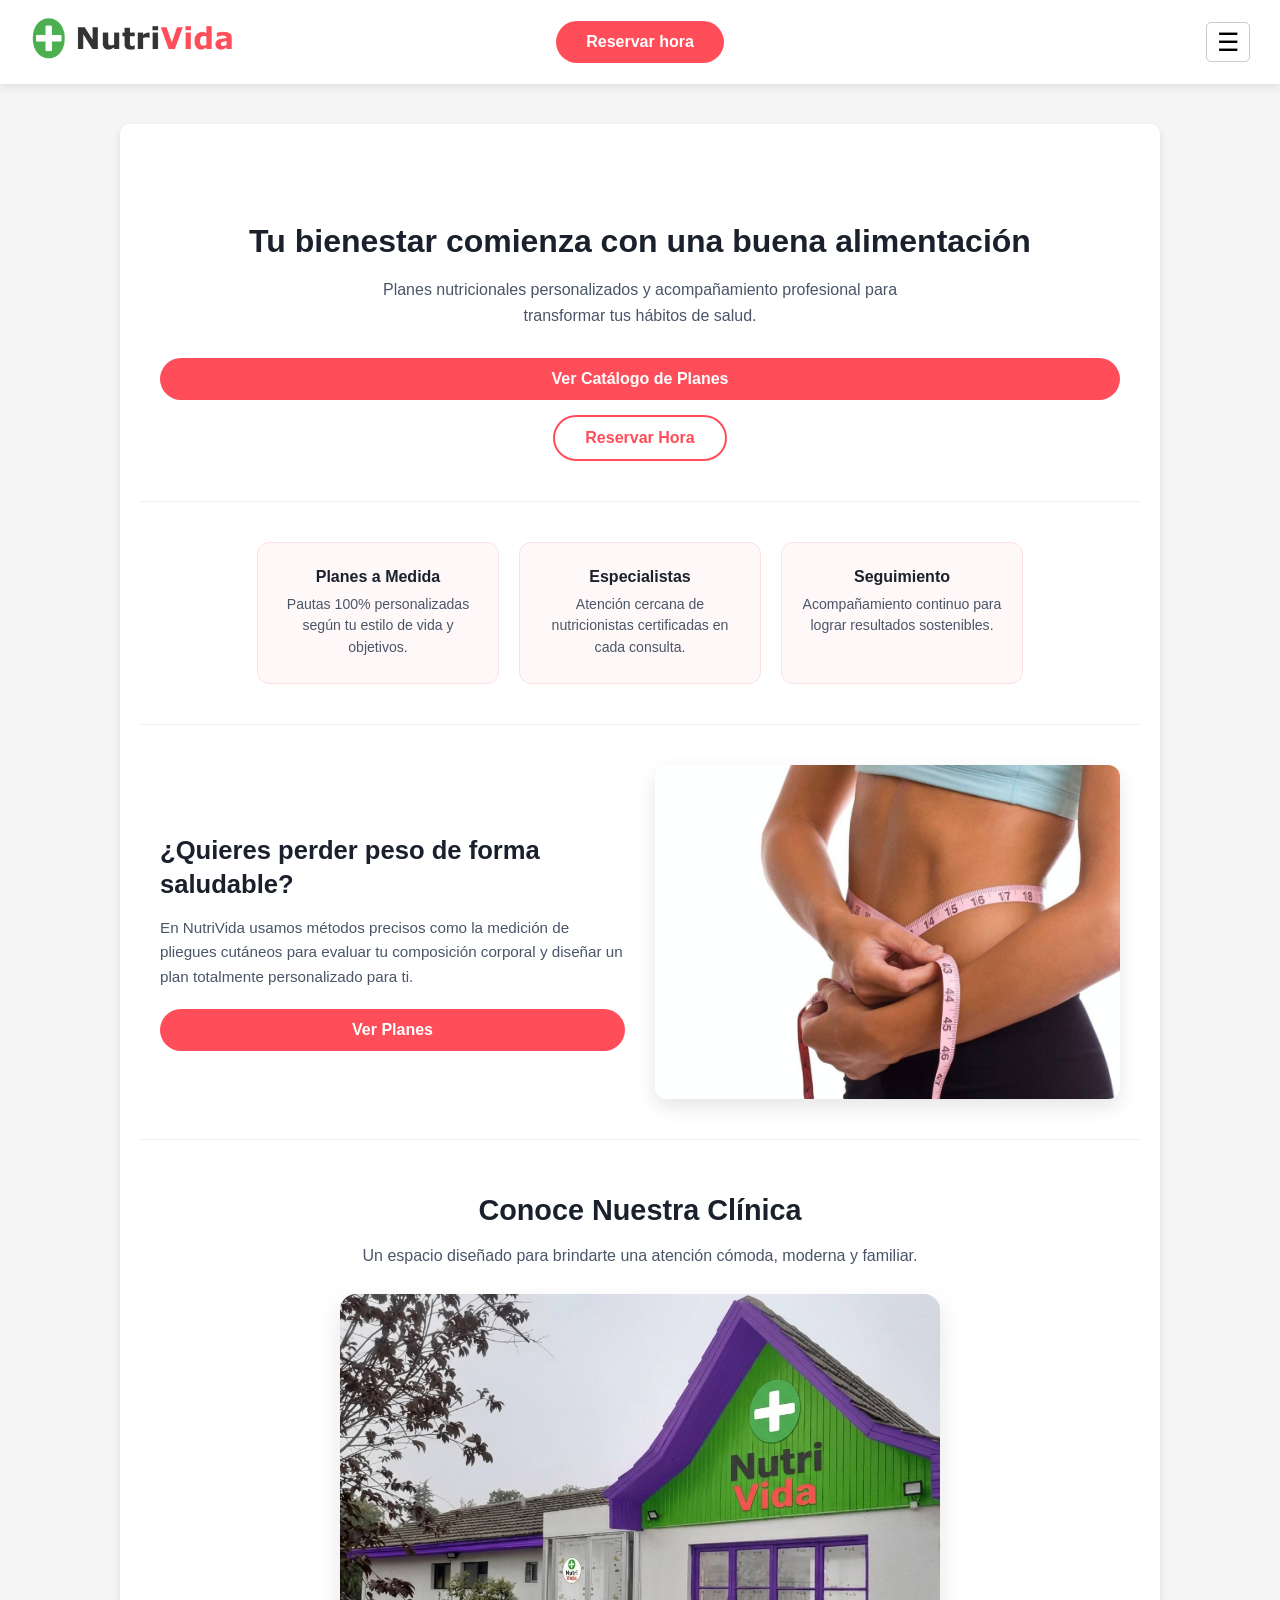
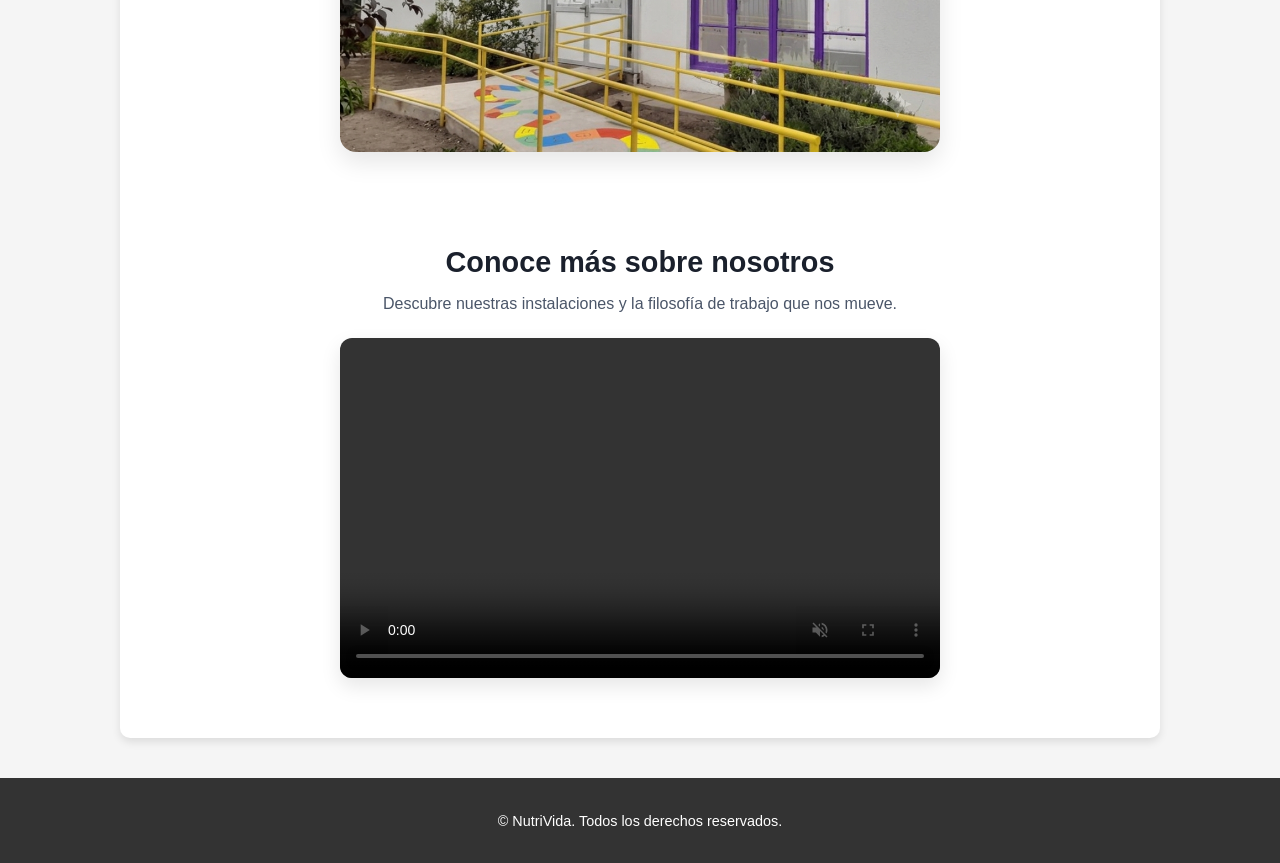
<file: index.html>
<!DOCTYPE html>
<html lang="es">
<head>
    <meta charset="UTF-8">
    <meta name="viewport" content="width=device-width, initial-scale=1.0">
    <title>Inicio - NutriVida</title>
    <link rel="stylesheet" href="css/style.css">
</head>
<body>
    <header>
        <nav class="navbar-clinica">
            <div class="nav-logo">
                <a href="index.html">
                    <img src="img/logo-nutrivida.png" alt="Logo NutriVida" height="50">
                </a>
            </div>
            <div class="nav-centro">
                <a href="productos.html" class="btn-principal">Reservar hora</a>
            </div>
            <div class="nav-derecha">
                <div class="dropdown">
                    <a href="#" class="btn-hamburguesa">&#9776;</a>
                    <div class="dropdown-content menu-alineado">
                        <a href="login.html">Iniciar Sesión</a>
                        <a href="registro.html">Registrarse</a>
                        <a href="productos.html">Productos</a>
                    </div>
                </div>
            </div>
        </nav>
    </header>

    <main id="contenido">
        
        <section class="hero-seccion">
            <h1>Tu bienestar comienza con una buena alimentación</h1>
            <p class="subtitulo">Planes nutricionales personalizados y acompañamiento profesional para transformar tus hábitos de salud.</p>
            <div class="hero-acciones">
                <a href="productos.html" class="btn-principal">Ver Catálogo de Planes</a>
                <a href="productos.html" class="btn-secundario">Reservar Hora</a>
            </div>
        </section>

        
        <section class="caracteristicas-grid">
            <div class="card-feature">
                <h3>Planes a Medida</h3>
                <p>Pautas 100% personalizadas según tu estilo de vida y objetivos.</p>
            </div>
            <div class="card-feature">
                <h3>Especialistas</h3>
                <p>Atención cercana de nutricionistas certificadas en cada consulta.</p>
            </div>
            <div class="card-feature">
                <h3>Seguimiento</h3>
                <p>Acompañamiento continuo para lograr resultados sostenibles.</p>
            </div>
        </section>

        <section class="seccion-perdida-peso">
            <div class="perdida-texto">
                <h2>¿Quieres perder peso de forma saludable?</h2>
                <p>En NutriVida usamos métodos precisos como la medición de pliegues cutáneos para evaluar tu composición corporal y diseñar un plan totalmente personalizado para ti.</p>
                <a href="productos.html" class="btn-principal">Ver Planes</a>
            </div>
            <div class="perdida-imagen">
                <img src="img/pliegues-cutaneos.jpeg" alt="Medición de pliegues cutáneos">
            </div>
        </section>

       
        <section class="seccion-servicios">
            <h2 class="titulo-servicios">Conoce Nuestra Clínica</h2>
            <p class="bajada-servicios">Un espacio diseñado para brindarte una atención cómoda, moderna y familiar.</p>

            <div class="contenedor-img">
                <img src="img/clinica.png" alt="Fachada de la clínica NutriVida" class="imagen-clinica">
            </div>
        </section>


        <section class="seccion-video">
            <h2>Conoce más sobre nosotros</h2>
            <p>Descubre nuestras instalaciones y la filosofía de trabajo que nos mueve.</p>
            
            <div class="contenedor-video">
                <video controls autoplay loop muted>
                    <source src="video/video.mp4" type="video/mp4">
                </video>
            </div>
        </section>

    </main>

  
    <footer class="footer-principal">
        <p>&copy; NutriVida. Todos los derechos reservados.</p>
    </footer>

</body>
</html>
</file>
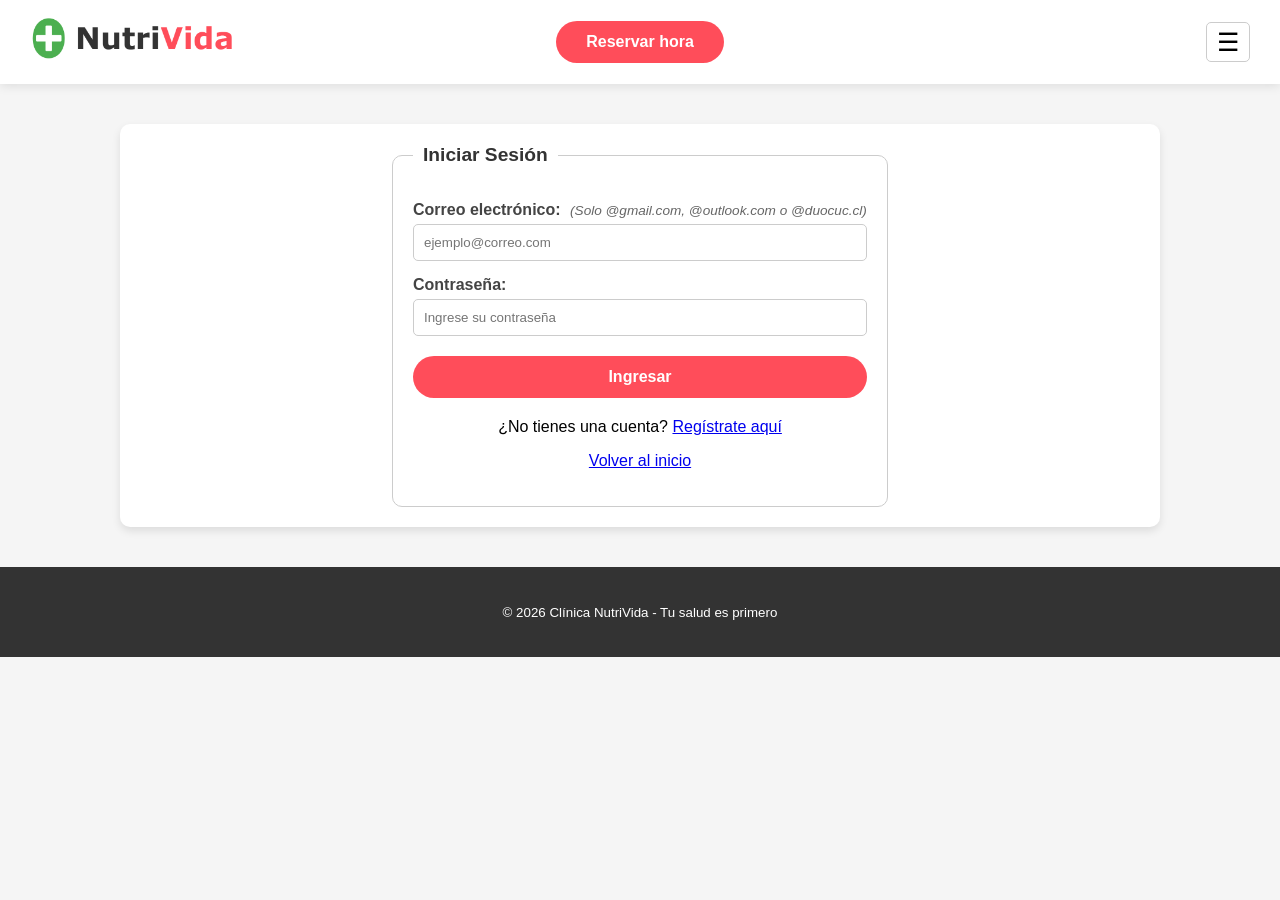
<file: login.html>
<!DOCTYPE html>
<html lang="es">
<head>
    <meta charset="UTF-8">
    <meta name="viewport" content="width=device-width, initial-scale=1.0">
    <title>Iniciar Sesión - NutriVida</title>
    <link rel="stylesheet" href="css/style.css">
</head>
<body>
    <header>
        <nav class="navbar-clinica">
            <div class="nav-logo">
                <a href="index.html">
                    <img src="img/logo-nutrivida.png" alt="Logo NutriVida" height="50">
                </a>
            </div>
            <div class="nav-centro">
                <a href="productos.html" class="btn-principal">Reservar hora</a>
            </div>
            <div class="nav-derecha">
                <div class="dropdown">
                    <a href="#" class="btn-hamburguesa">&#9776;</a>
                    <div class="dropdown-content menu-alineado">
                        <a href="login.html">Iniciar Sesión</a>
                        <a href="registro.html">Registrarse</a>
                    </div>
                </div>
            </div>
        </nav>
    </header>

    <main id="contenido">
        <div class="formulario-contenedor">
            <form name="login" id="contacto" action="">
                <fieldset>
                    <legend>Iniciar Sesión</legend>

                    <label for="email">Correo electrónico: <span class="ayuda">(Solo @gmail.com, @outlook.com o @duocuc.cl)</span></label>
                    <input type="email" id="email" class="caja" placeholder="ejemplo@correo.com" required>

                    <label for="pass">Contraseña: </label>
                    <input type="password" id="pass" class="caja" placeholder="Ingrese su contraseña" required>

                    <button type="submit" class="btn-principal" style="margin-top: 20px;"> Ingresar </button>

                    <div style="text-align: center; margin-top: 20px;">
                        <p>¿No tienes una cuenta? <a href="registro.html">Regístrate aquí</a></p>
                        <p><a href="index.html">Volver al inicio</a></p>
                    </div>
                </fieldset>
            </form>
        </div>
    </main>

    <footer id="pie">
        <p><small>&copy; 2026 Clínica NutriVida - Tu salud es primero</small></p>
    </footer>

    <script src="js/login.js"></script>
</body>
</html>
</file>
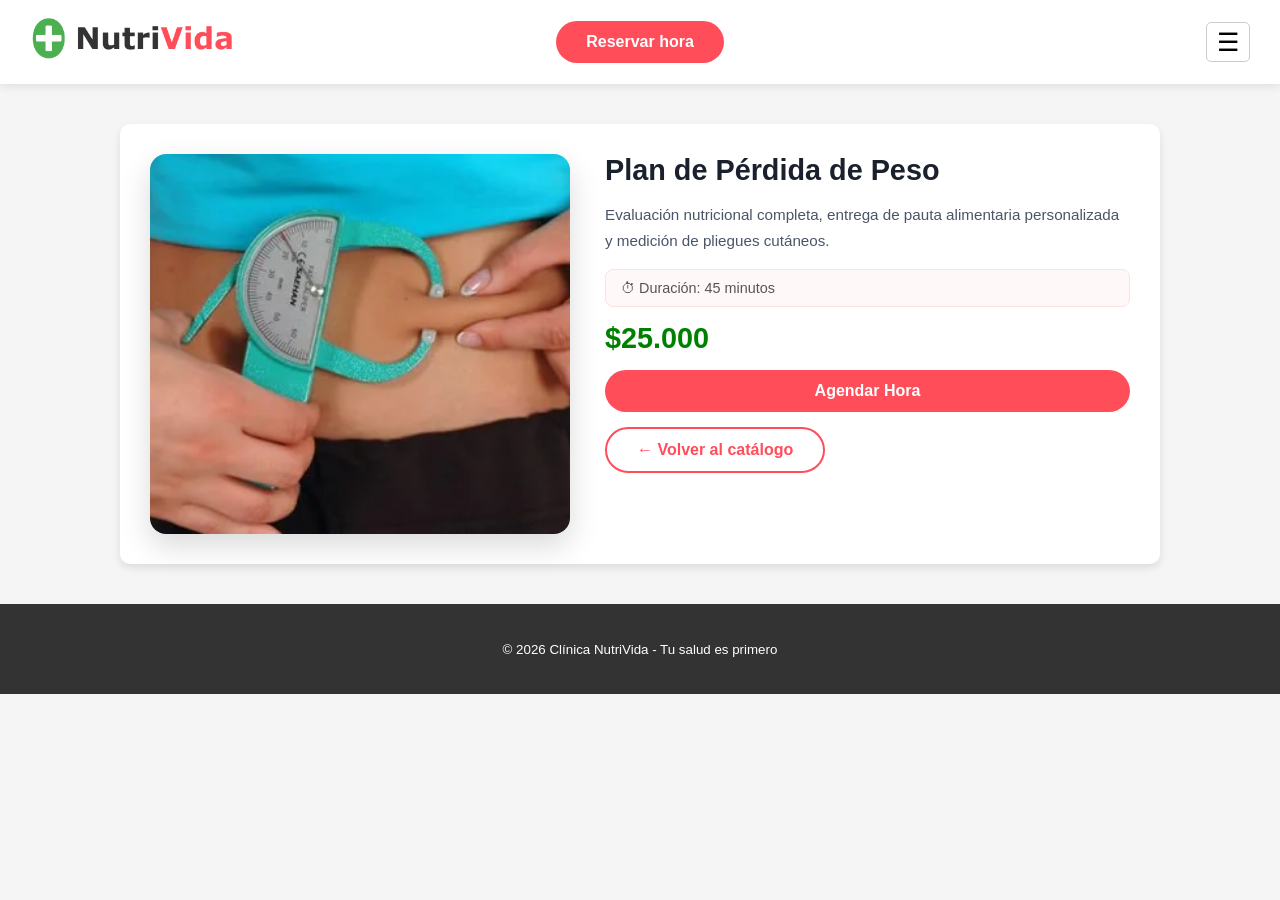
<file: producto.html>
<!DOCTYPE html>
<html lang="es">
<head>
    <meta charset="UTF-8">
    <meta name="viewport" content="width=device-width, initial-scale=1.0">
    <title>Detalle del Plan - NutriVida</title>
    <link rel="stylesheet" href="css/style.css">
</head>
<body>
    <header>
        <nav class="navbar-clinica">
            <div class="nav-logo">
                <a href="index.html">
                    <img src="img/logo-nutrivida.png" alt="Logo NutriVida" height="50">
                </a>
            </div>
            <div class="nav-centro">
                <a href="productos.html" class="btn-principal">Reservar hora</a>
            </div>
            <div class="nav-derecha">
                <div class="dropdown">
                    <a href="#" class="btn-hamburguesa">&#9776;</a>
                    <div class="dropdown-content menu-alineado">
                        <a href="login.html">Iniciar Sesión</a>
                        <a href="registro.html">Registrarse</a>
                        <a href="index.html">Inicio</a>
                    </div>
                </div>
            </div>
        </nav>
    </header>

    <main id="contenido">
        <section class="detalle-producto">
            <div class="detalle-imagen">
                <img src="img/pliegues_cutaneos.jpg" alt="Detalle Pérdida de Peso">
            </div>
            <div class="detalle-info">
                <h2>Plan de Pérdida de Peso</h2>
                <p class="detalle-descripcion">Evaluación nutricional completa, entrega de pauta alimentaria personalizada y medición de pliegues cutáneos.</p>
                <div class="detalle-meta">
                    <span>⏱ Duración: 45 minutos</span>
                </div>
                <p class="precio">$25.000</p>
                <div class="detalle-acciones">
                    <button class="btn-principal" id="btn-agendar">Agendar Hora</button>
                    <a href="productos.html" class="btn-secundario">← Volver al catálogo</a>
                </div>
            </div>
        </section>
    </main>

    <footer id="pie">
        <p><small>&copy; 2026 Clínica NutriVida - Tu salud es primero</small></p>
    </footer>
    <script src="js/producto.js"></script>
</body>
</html>
</file>
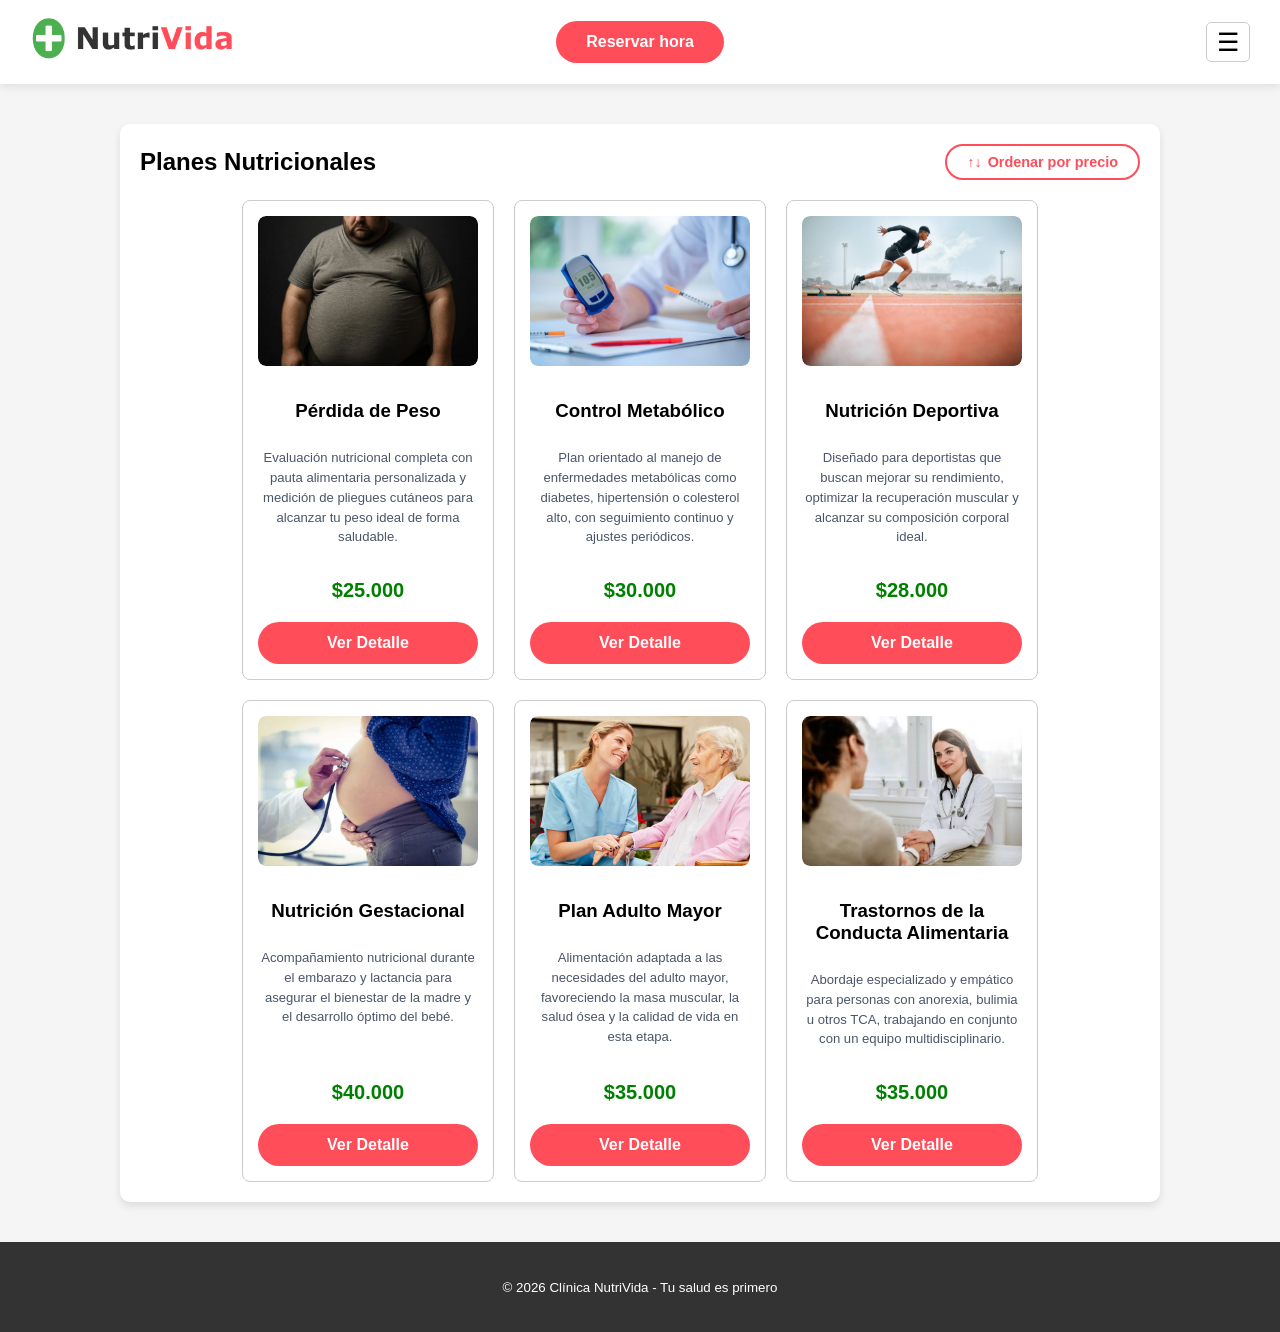
<file: productos.html>
<!DOCTYPE html>
<html lang="es">
<head>
    <meta charset="UTF-8">
    <meta name="viewport" content="width=device-width, initial-scale=1.0">
    <title>Planes - NutriVida</title>
    <link rel="stylesheet" href="css/style.css">
</head>
<body>
    <header>
        <nav class="navbar-clinica">
            <div class="nav-logo">
                <a href="index.html">
                    <img src="img/logo-nutrivida.png" alt="Logo NutriVida" height="50">
                </a>
            </div>
            <div class="nav-centro">
                <a href="productos.html" class="btn-principal">Reservar hora</a>
            </div>
            <div class="nav-derecha">
                <div class="dropdown">
                    <a href="#" class="btn-hamburguesa">&#9776;</a>
                    <div class="dropdown-content menu-alineado">
                        <a href="index.html">Inicio</a>
                        <a href="login.html">Iniciar Sesión</a>
                        <a href="registro.html">Registrarse</a>
                    </div>
                </div>
            </div>
        </nav>
    </header>

    <main id="contenido">
        <section class="seccion">
            <div class="seccion-header">
                <h2>Planes Nutricionales</h2>
                <button class="btn-ordenar" id="btn-ordenar">
                    <span id="icono-orden">↑↓</span> Ordenar por precio
                </button>
            </div>
            <div class="galeria">
                <article class="tarjeta-producto" data-precio="25000">
                    <div class="imagen-producto">
                        <img src="img/gordito.jpg" alt="Pérdida de peso">
                    </div>
                    <h3>Pérdida de Peso</h3>
                    <p class="descripcion-producto">Evaluación nutricional completa con pauta alimentaria personalizada y medición de pliegues cutáneos para alcanzar tu peso ideal de forma saludable.</p>
                    <p class="precio">$25.000</p>
                    <a href="producto.html" class="btn-principal">Ver Detalle</a>
                </article>

                <article class="tarjeta-producto" data-precio="30000">
                    <div class="imagen-producto">
                        <img src="img/manejojpg.jpg" alt="Control Metabólico">
                    </div>
                    <h3>Control Metabólico</h3>
                    <p class="descripcion-producto">Plan orientado al manejo de enfermedades metabólicas como diabetes, hipertensión o colesterol alto, con seguimiento continuo y ajustes periódicos.</p>
                    <p class="precio">$30.000</p>
                    <button class="btn-principal btn-inactivo">Ver Detalle</button>
                </article>

                <article class="tarjeta-producto" data-precio="28000">
                    <div class="imagen-producto">
                        <img src="img/deportiva.jpg" alt="Nutrición Deportiva">
                    </div>
                    <h3>Nutrición Deportiva</h3>
                    <p class="descripcion-producto">Diseñado para deportistas que buscan mejorar su rendimiento, optimizar la recuperación muscular y alcanzar su composición corporal ideal.</p>
                    <p class="precio">$28.000</p>
                    <button class="btn-principal btn-inactivo">Ver Detalle</button>
                </article>

                <article class="tarjeta-producto" data-precio="40000">
                    <div class="imagen-producto">
                        <img src="img/embarazadas-700x467.jpg" alt="Nutricion gestacional">
                    </div>
                    <h3>Nutrición Gestacional</h3>
                    <p class="descripcion-producto">Acompañamiento nutricional durante el embarazo y lactancia para asegurar el bienestar de la madre y el desarrollo óptimo del bebé.</p>
                    <p class="precio">$40.000</p>
                    <button class="btn-principal btn-inactivo">Ver Detalle</button>
                </article>

                <article class="tarjeta-producto" data-precio="35000">
                    <div class="imagen-producto">
                        <img src="img/adultoMayor.jpg" alt="Plan de nutricion adulto mayor">
                    </div>
                    <h3>Plan Adulto Mayor</h3>
                    <p class="descripcion-producto">Alimentación adaptada a las necesidades del adulto mayor, favoreciendo la masa muscular, la salud ósea y la calidad de vida en esta etapa.</p>
                    <p class="precio">$35.000</p>
                    <button class="btn-principal btn-inactivo">Ver Detalle</button>
                </article>

                <article class="tarjeta-producto" data-precio="35000">
                    <div class="imagen-producto">
                        <img src="img/uu.jpg" alt="TCA">
                    </div>
                    <h3>Trastornos de la Conducta Alimentaria</h3>
                    <p class="descripcion-producto">Abordaje especializado y empático para personas con anorexia, bulimia u otros TCA, trabajando en conjunto con un equipo multidisciplinario.</p>
                    <p class="precio">$35.000</p>
                    <button class="btn-principal btn-inactivo">Ver Detalle</button>
                </article>



            </div>
        </section>
    </main>

    <footer id="pie">
        <p><small>&copy; 2026 Clínica NutriVida - Tu salud es primero</small></p>
    </footer>

    <script src="js/productos.js"></script>
</body>
</html>
</file>
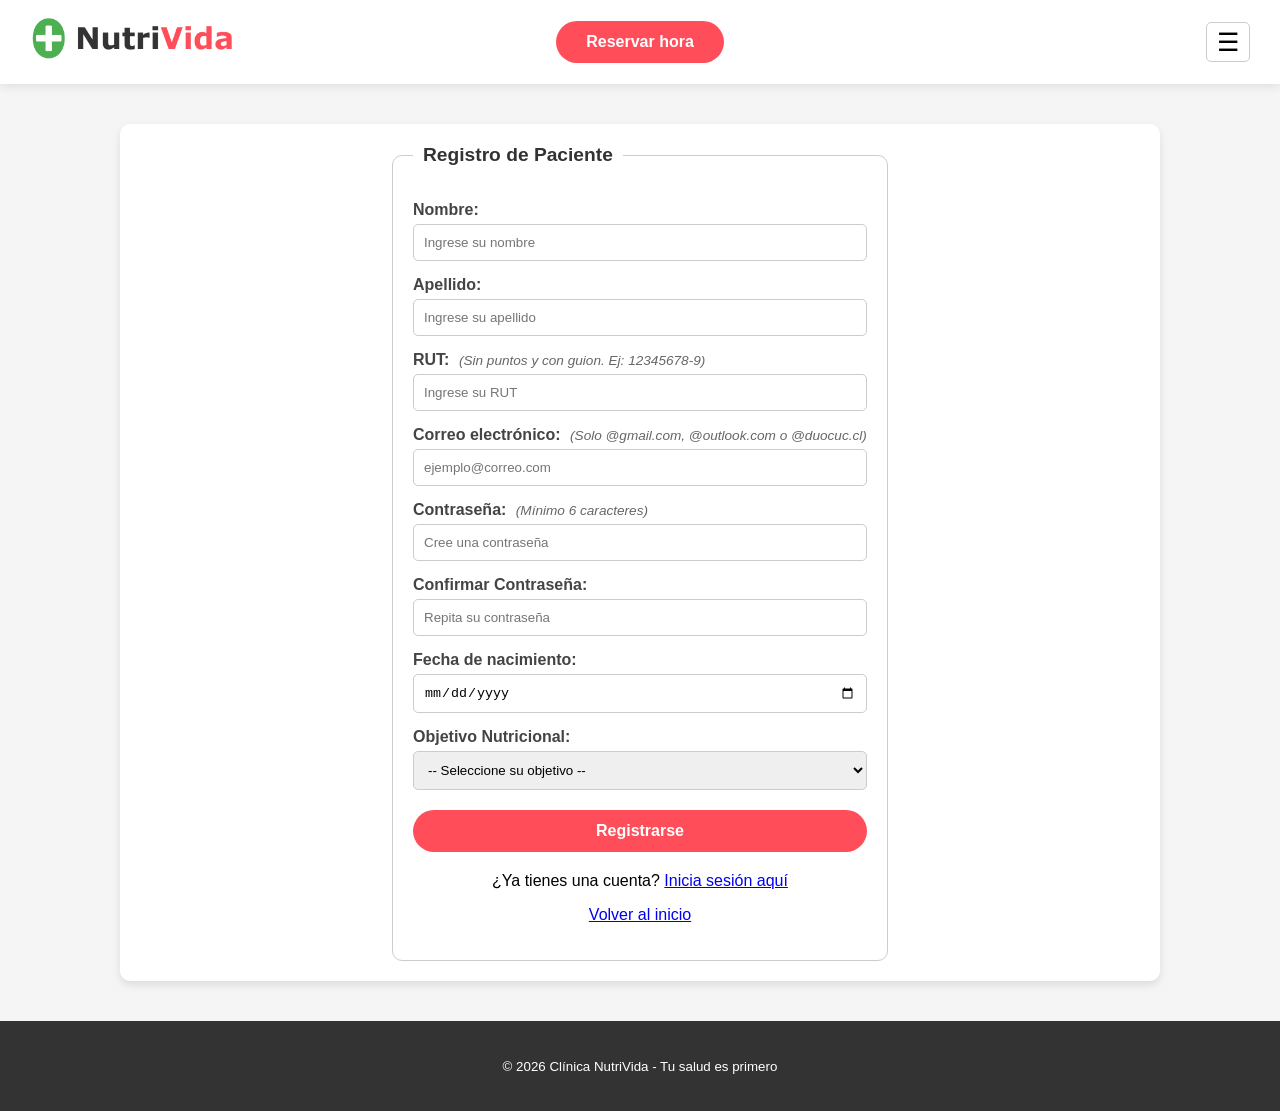
<file: registro.html>
<!DOCTYPE html>
<html lang="es">
<head>
    <meta charset="UTF-8">
    <meta name="viewport" content="width=device-width, initial-scale=1.0">
    <title>Registro Paciente - NutriVida</title>
    <link rel="stylesheet" href="css/style.css">
</head>
<body>
    <header>
        <nav class="navbar-clinica">
            <div class="nav-logo">
                <a href="index.html">
                    <img src="img/logo-nutrivida.png" alt="Logo NutriVida" height="50">
                </a>
            </div>
            <div class="nav-centro">
                <a href="productos.html" class="btn-principal">Reservar hora</a>
            </div>
            <div class="nav-derecha">
                <div class="dropdown">
                    <a href="#" class="btn-hamburguesa">&#9776;</a>
                    <div class="dropdown-content menu-alineado">
                        <a href="login.html">Iniciar Sesión</a>
                        <a href="registro.html">Registrarse</a>
                    </div>
                </div>
            </div>
        </nav>
    </header>

    <main id="contenido">
        <div class="formulario-contenedor">
            <form name="registro" id="contacto" action="">
                <fieldset>
                    <legend>Registro de Paciente</legend>

                    <label for="nombre">Nombre: </label>
                    <input type="text" id="nombre" class="caja" placeholder="Ingrese su nombre" required>

                    <label for="apellido">Apellido: </label>
                    <input type="text" id="apellido" class="caja" placeholder="Ingrese su apellido" required>

                    <label for="rut">RUT: <span class="ayuda">(Sin puntos y con guion. Ej: 12345678-9)</span></label>
                    <input type="text" id="rut" class="caja" placeholder="Ingrese su RUT" required>

                    <label for="email">Correo electrónico: <span class="ayuda">(Solo @gmail.com, @outlook.com o @duocuc.cl)</span></label>
                    <input type="email" id="email" class="caja" placeholder="ejemplo@correo.com" required>

                    <label for="pass">Contraseña: <span class="ayuda">(Mínimo 6 caracteres)</span></label>
                    <input type="password" id="pass" class="caja" placeholder="Cree una contraseña" required>

                    <label for="pass2">Confirmar Contraseña: </label>
                    <input type="password" id="pass2" class="caja" placeholder="Repita su contraseña" required>

                    <label for="fenac">Fecha de nacimiento: </label>
                    <input type="date" id="fenac" class="caja" required>

                    <label for="objetivo">Objetivo Nutricional: </label>
                    <select id="objetivo" class="caja" required>
                        <option value="">-- Seleccione su objetivo --</option>
                        <option value="peso">Pérdida de peso</option>
                        <option value="metabolico">Control metabólico</option>
                        <option value="deportivo">Nutrición deportiva</option>
                        <option value="vegano">Alimentación vegetariana / vegana</option>
                    </select>

                    <button type="submit" class="btn-principal" style="margin-top: 20px;"> Registrarse </button>

                    <div style="text-align: center; margin-top: 20px;">
                        <p>¿Ya tienes una cuenta? <a href="login.html">Inicia sesión aquí</a></p>
                        <p><a href="index.html">Volver al inicio</a></p>
                    </div>
                </fieldset>
            </form>
        </div>
    </main>

    <footer id="pie">
        <p><small>&copy; 2026 Clínica NutriVida - Tu salud es primero</small></p>
    </footer>

    <script src="js/registro.js"></script>
</body>
</html>
</file>
<file: css/style.css>
body {
    font-family: Verdana, Geneva, Tahoma, sans-serif;
    background-color: whitesmoke;
    margin: 0;
}
.navbar-clinica {
    display: flex;
    justify-content: space-between; 
    align-items: center; 
    background-color: white; 
    padding: 15px 30px;
    box-shadow: 0 2px 10px rgba(0,0,0,0.1);
}

.nav-logo, .nav-derecha {
    flex: 1;
}

.nav-derecha {
    text-align: right; 
}

.nav-centro {
    flex: 1;
    text-align: center; 
}
.btn-principal {
    background-color: #ff4d5a; 
    color: white;
    text-decoration: none;
    padding: 12px 30px;
    border: none;
    border-radius: 25px;
    font-weight: bold;
    font-size: 16px;
    cursor: pointer;
    transition: background-color 0.3s ease;
    display: inline-block;
    text-align: center;
    width: 100%;
    box-sizing: border-box;
}

.btn-principal:disabled {
    background-color: #ccc;
    cursor: not-allowed;
}

.btn-inactivo {
    pointer-events: none;
}

.navbar-clinica .btn-principal {
    width: auto;
}

.btn-principal:hover {
    background-color: #d93d48;
}

.btn-hamburguesa {
    font-size: 25px;
    color: black;
    text-decoration: none;
    border: 1px solid #ccc;
    padding: 5px 10px;
    border-radius: 5px;
    background-color: white;
}

.dropdown {
    position: relative;
    display: inline-block;
}

.dropdown-content {
    display: none; 
    position: absolute;
    background-color: white;
    min-width: 150px;
    box-shadow: 0 8px 16px rgba(0,0,0,0.2);
    z-index: 10;
    border-radius: 8px;
    overflow: hidden;
}

.menu-alineado {
    right: 0; 
    text-align: left; 
}

.dropdown-content a {
    color: black;
    padding: 12px 16px;
    text-decoration: none;
    display: block;
}

.dropdown-content a:hover {
    background-color: #ff4d5a; 
    color: white;
}

.dropdown:hover .dropdown-content {
    display: block;
}

#contenido {
    max-width: 1000px;
    margin: 40px auto;
    padding: 20px;
    background-color: white;
    box-shadow: 0 4px 8px rgba(0, 0, 0, 0.1);
    border-radius: 10px;
}

.galeria {
    display: flex;
    gap: 20px;
    flex-wrap: wrap;
    justify-content: center;
}

.tarjeta-producto {
    background-color: white;
    width: 220px;
    border: 1px solid #ccc;
    border-radius: 8px; 
    padding: 15px;
    text-align: center;
    display: flex;
    flex-direction: column;
    justify-content: space-between;
    transition: box-shadow 0.3s ease, background-color 0.3s ease;
}

.tarjeta-producto:hover {
    box-shadow: 0 0 15px rgba(255, 77, 90, 0.4);
    background-color: white;
}

.imagen-producto {
    width: 100%;
    height: 150px;
    margin-bottom: 15px;
    border-radius: 8px;
    overflow: hidden;
}

.imagen-producto img {
    width: 100%;
    height: 100%;
    object-fit: cover;
    display: block;
    border-radius: 8px;
}

.descripcion-producto {
    color: #4a5568;
    font-size: 0.82rem;
    line-height: 1.5;
    margin: 8px 0 12px;
    flex-grow: 1;
}

/* ===== PRODUCTOS - HEADER SECCIÓN ===== */
.seccion-header {
    display: flex;
    justify-content: space-between;
    align-items: center;
    flex-wrap: wrap;
    gap: 12px;
    margin-bottom: 20px;
}

.seccion-header h2 {
    margin: 0;
}

.btn-ordenar {
    background-color: white;
    color: #ff4d5a;
    border: 2px solid #ff4d5a;
    border-radius: 25px;
    padding: 8px 20px;
    font-size: 0.9rem;
    font-weight: bold;
    cursor: pointer;
    transition: background-color 0.3s ease, color 0.3s ease;
    display: flex;
    align-items: center;
    gap: 6px;
}

.btn-ordenar:hover {
    background-color: #ff4d5a;
    color: white;
}

.precio {
    color: green;    
    font-size: 20px;
    font-weight: bold;
}
.formulario-contenedor {
    max-width: 500px;
    margin: 0 auto;
}

fieldset {
    border: 1px solid #ccc;
    border-radius: 10px;
    padding: 20px;
}

legend {
    font-weight: bold;
    color: #333;
    padding: 0 10px;
    font-size: 1.2em;
}

label {
    font-weight: bold;
    color: #444;
    display: block;
    margin-top: 15px;
    margin-bottom: 5px;
}

.ayuda {
    font-weight: normal;
    color: #666;
    font-style: italic;
    font-size: 0.85em;
    margin-left: 5px;
}

.caja {
    width: 100%;
    padding: 10px;
    border: 1px solid #ccc;
    border-radius: 5px;
    box-sizing: border-box;
}

#pie {
    background-color: #333;
    color: white;
    text-align: center;
    padding: 20px;
    margin-top: 40px;
}
.seccion-servicios {
    text-align: center;
    padding: 30px 20px;
    max-width: 650px;
    margin: 0 auto;
}

.titulo-servicios {
    color: #1a202c;
    font-size: 1.8rem;
    font-weight: 700;
    margin-bottom: 12px;
}

.bajada-servicios {
    color: #4a5568;
    font-size: 1rem;
    line-height: 1.6;
    margin-bottom: 25px;
}


.contenedor-img {
    max-width: 600px;
    margin: 0 auto;
    border-radius: 16px;
    box-shadow: 0 10px 25px rgba(0, 0, 0, 0.1); 
    overflow: hidden;
}

.imagen-clinica {
    width: 100%;
    height: auto;
    display: block;
    transform: scale(1.08); 
    object-fit: cover;
}


.detalle-producto {
    display: flex;
    gap: 35px;
    align-items: flex-start;
    flex-wrap: wrap;
    padding: 10px;
}

.detalle-imagen {
    flex: 1;
    min-width: 250px;
    max-width: 420px;
    border-radius: 16px;
    overflow: hidden;
    box-shadow: 0 12px 30px rgba(0, 0, 0, 0.15);
}

.detalle-imagen img {
    width: 100%;
    height: 380px;
    display: block;
    object-fit: cover;
}

.detalle-info {
    flex: 1;
    min-width: 250px;
    display: flex;
    flex-direction: column;
    gap: 15px;
}

.detalle-info h2 {
    color: #1a202c;
    font-size: 1.8rem;
    margin: 0;
}

.detalle-descripcion {
    color: #4a5568;
    font-size: 0.95rem;
    line-height: 1.7;
    margin: 0;
}

.detalle-meta {
    background-color: #fff8f8;
    border: 1px solid #fde0e2;
    border-radius: 8px;
    padding: 10px 15px;
    color: #555;
    font-size: 0.9rem;
}

.detalle-info .precio {
    font-size: 1.8rem;
    margin: 0;
}

.detalle-acciones {
    display: flex;
    gap: 15px;
    flex-wrap: wrap;
    align-items: center;
}

/* ===== INDEX - SECCIÓN PÉRDIDA DE PESO ===== */
.seccion-perdida-peso {
    display: flex;
    align-items: center;
    gap: 30px;
    padding: 40px 20px;
    border-bottom: 1px solid #f0f0f0;
    flex-wrap: wrap;
}

.perdida-texto {
    flex: 1;
    min-width: 250px;
}

.perdida-texto h2 {
    color: #1a202c;
    font-size: 1.6rem;
    margin-bottom: 12px;
    line-height: 1.3;
}

.perdida-texto p {
    color: #4a5568;
    font-size: 0.95rem;
    line-height: 1.6;
    margin-bottom: 20px;
}

.perdida-imagen {
    flex: 1;
    min-width: 250px;
    border-radius: 12px;
    overflow: hidden;
    box-shadow: 0 8px 20px rgba(0, 0, 0, 0.1);
}

.perdida-imagen img {
    width: 100%;
    height: auto;
    display: block;
    object-fit: cover;
}

/* ===== INDEX - HERO ===== */
.hero-seccion {
    text-align: center;
    padding: 50px 20px 40px;
    border-bottom: 1px solid #f0f0f0;
}

.hero-seccion h1 {
    font-size: 2rem;
    color: #1a202c;
    margin-bottom: 15px;
    line-height: 1.3;
}

.hero-seccion .subtitulo {
    color: #4a5568;
    font-size: 1rem;
    max-width: 600px;
    margin: 0 auto 30px;
    line-height: 1.6;
}

.hero-acciones {
    display: flex;
    gap: 15px;
    justify-content: center;
    flex-wrap: wrap;
}

.btn-secundario {
    background-color: white;
    color: #ff4d5a;
    text-decoration: none;
    padding: 12px 30px;
    border: 2px solid #ff4d5a;
    border-radius: 25px;
    font-weight: bold;
    font-size: 16px;
    transition: background-color 0.3s ease, color 0.3s ease;
    display: inline-block;
}

.btn-secundario:hover {
    background-color: #ff4d5a;
    color: white;
}


.caracteristicas-grid {
    display: flex;
    gap: 20px;
    justify-content: center;
    flex-wrap: wrap;
    padding: 40px 20px;
    border-bottom: 1px solid #f0f0f0;
}

.card-feature {
    background-color: #fff8f8;
    border: 1px solid #fde0e2;
    border-radius: 12px;
    padding: 25px 20px;
    text-align: center;
    width: 200px;
    transition: box-shadow 0.3s ease;
}

.card-feature:hover {
    box-shadow: 0 6px 16px rgba(255, 77, 90, 0.15);
}

.card-feature h3 {
    color: #1a202c;
    margin: 0 0 8px;
    font-size: 1rem;
}

.card-feature p {
    color: #4a5568;
    font-size: 0.88rem;
    line-height: 1.5;
    margin: 0;
}

/* ===== INDEX - SECCIÓN VIDEO ===== */
.seccion-video {
    text-align: center;
    padding: 40px 20px;
}

.seccion-video h2 {
    color: #1a202c;
    font-size: 1.8rem;
    margin-bottom: 10px;
}

.seccion-video p {
    color: #4a5568;
    margin-bottom: 25px;
}

.contenedor-video {
    max-width: 600px;
    margin: 0 auto;
    border-radius: 12px;
    overflow: hidden;
    box-shadow: 0 8px 20px rgba(0, 0, 0, 0.1);
}

.contenedor-video iframe,
.contenedor-video video {
    width: 100%;
    height: 340px;
    display: block;
    border: none;
}


.footer-principal {
    background-color: #333;
    color: white;
    text-align: center;
    padding: 20px;
    margin-top: 40px;
    font-size: 0.9rem;
}
</file>
